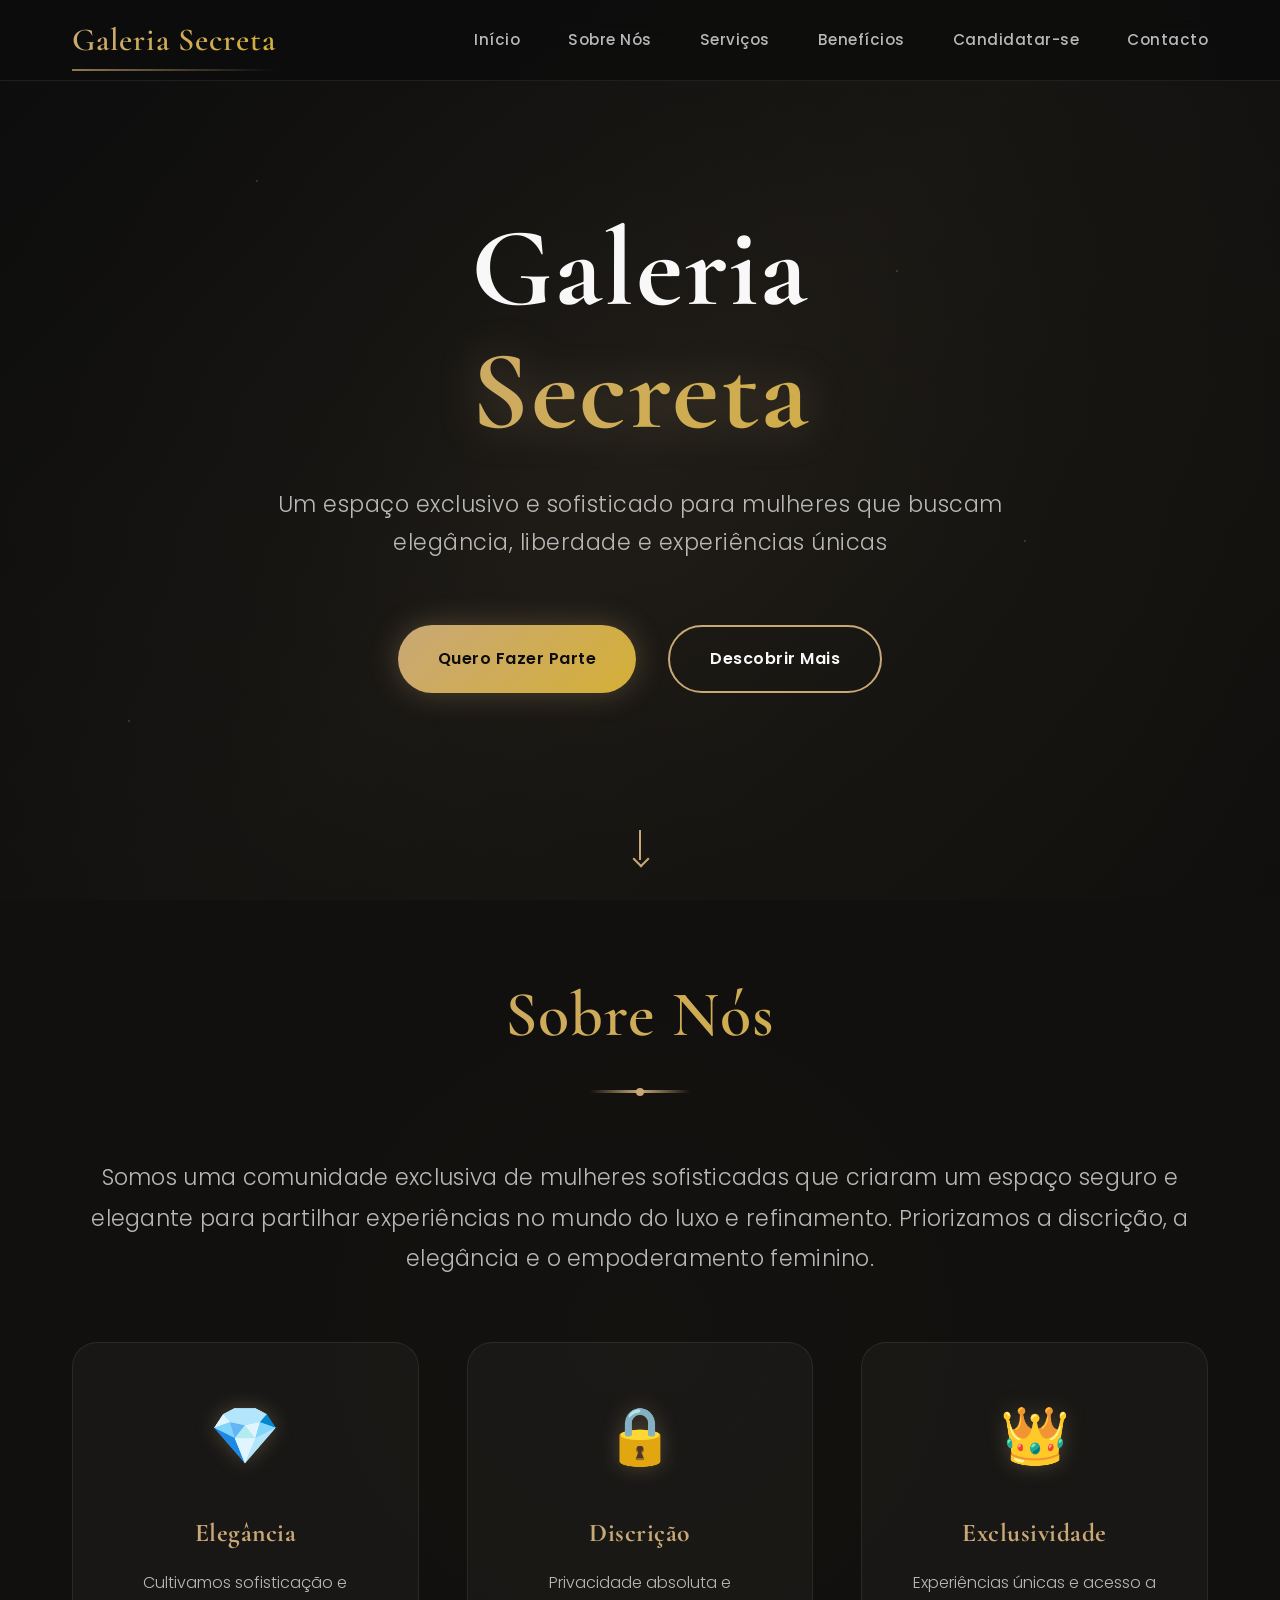
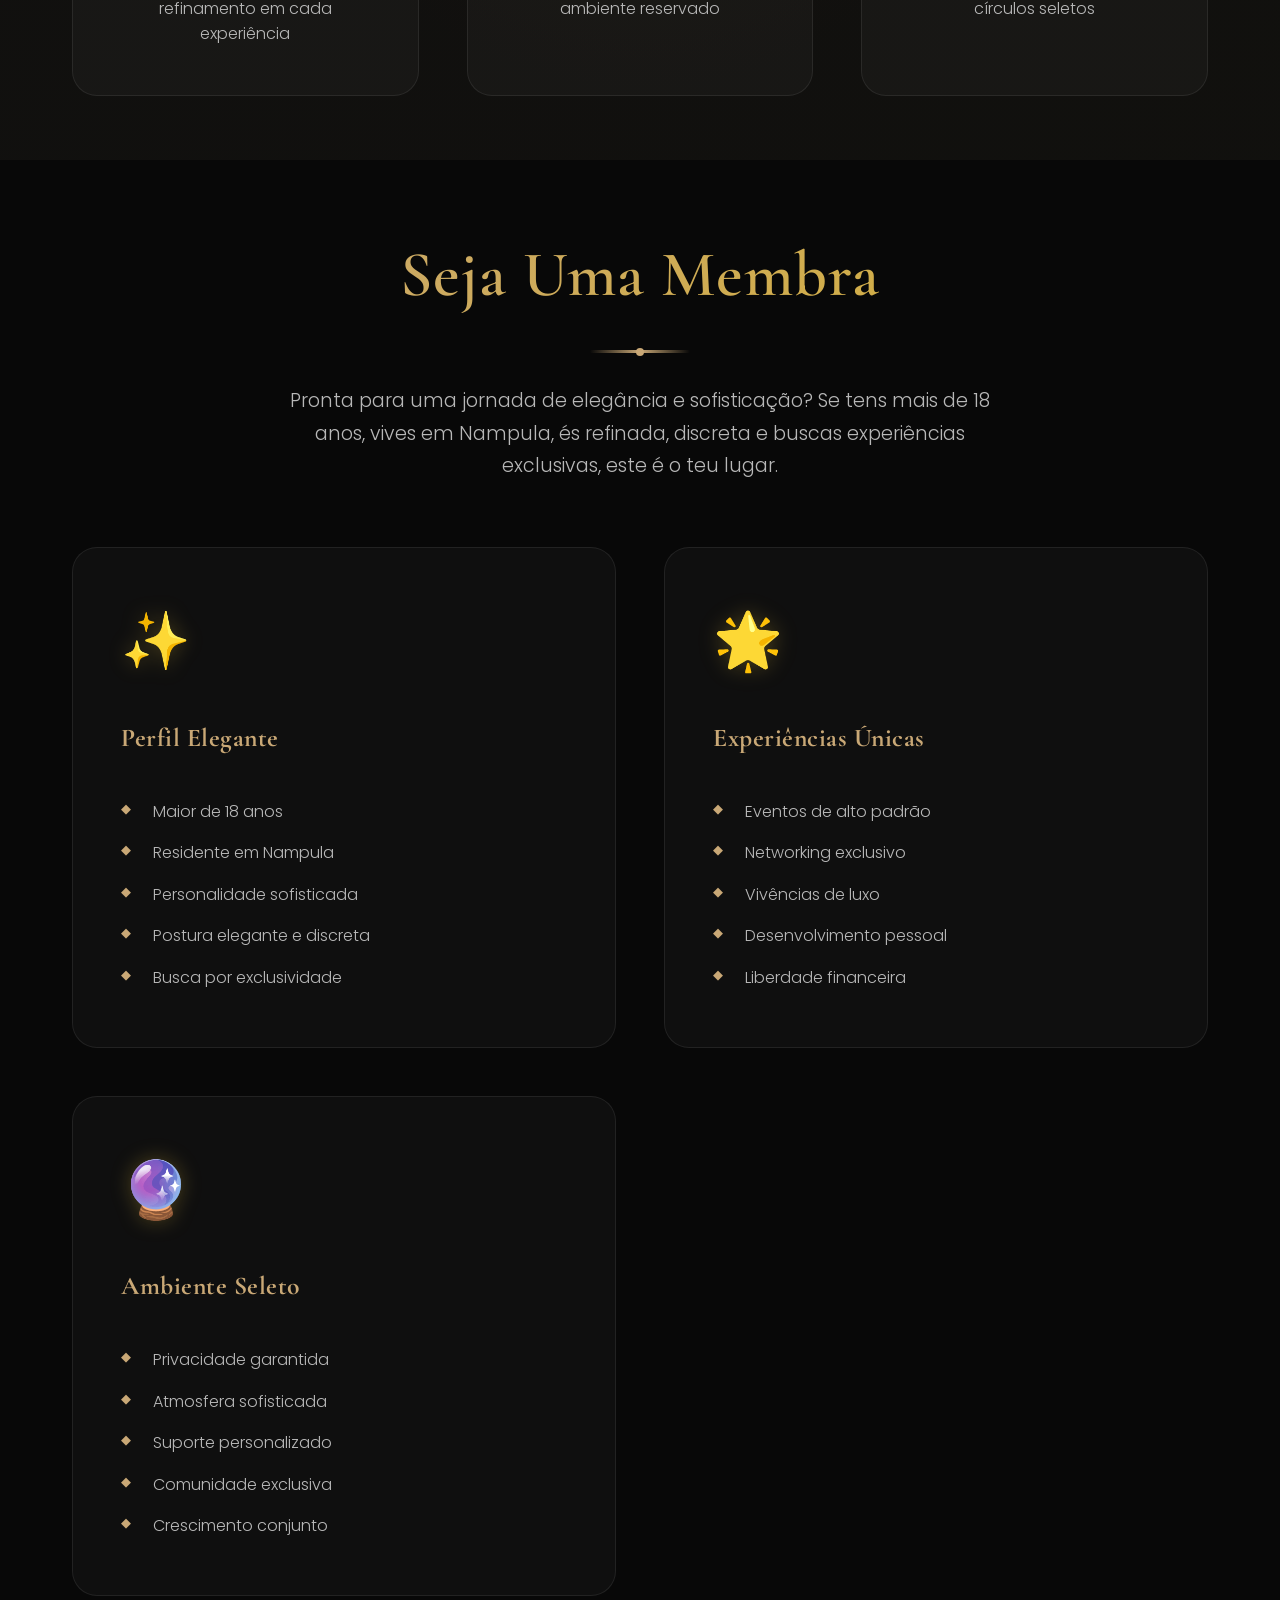
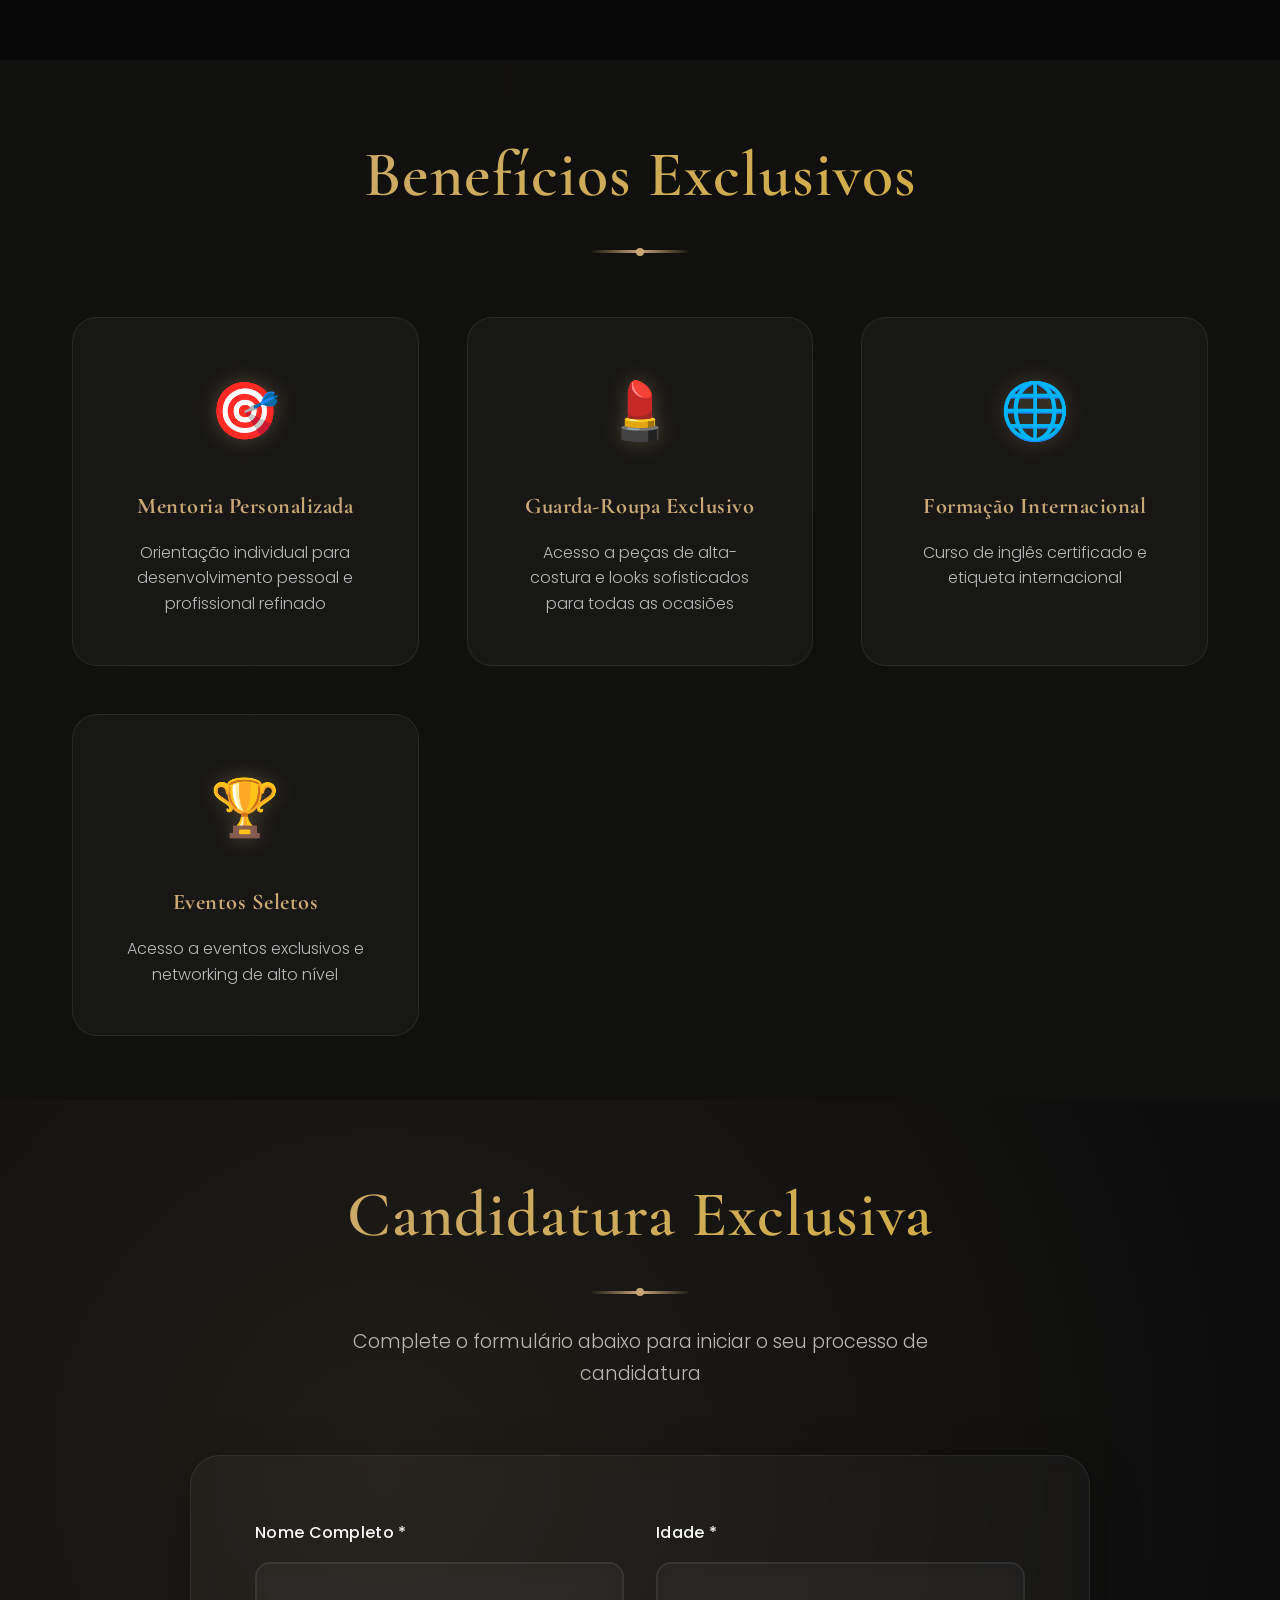
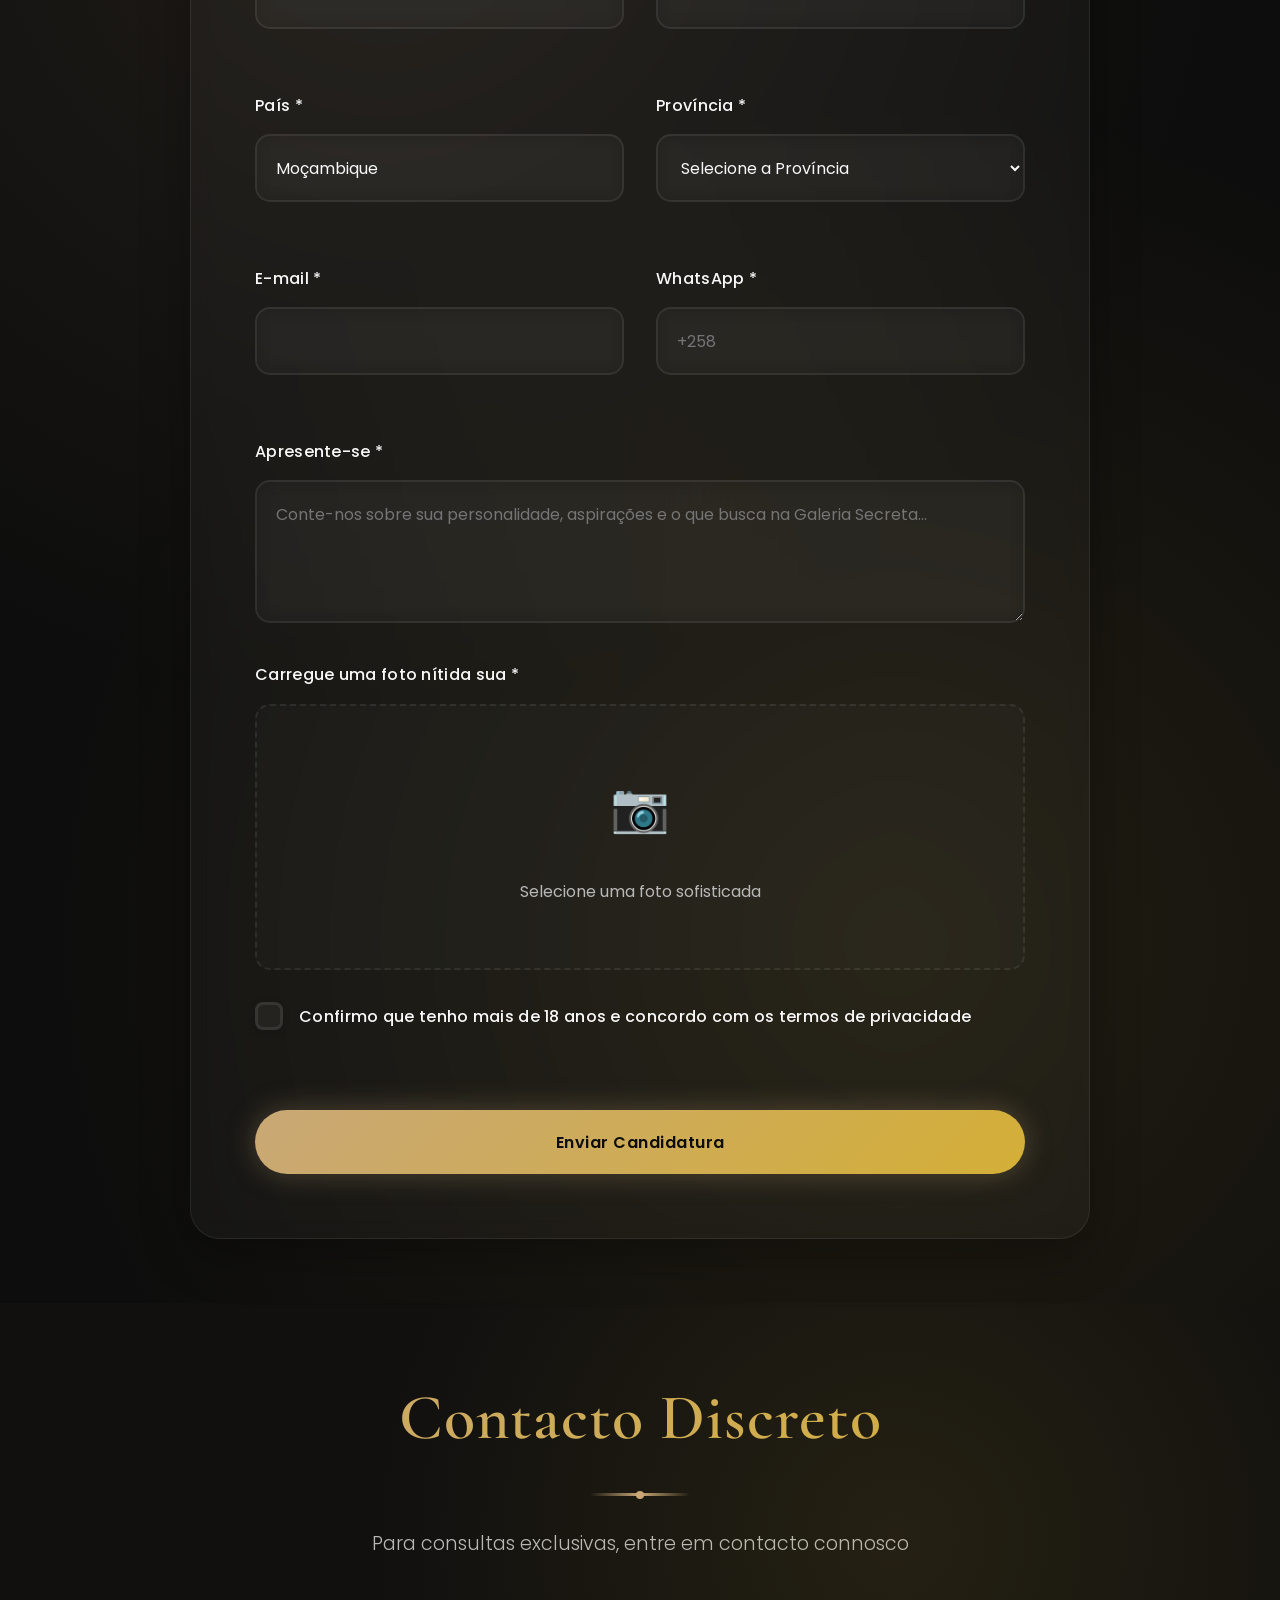
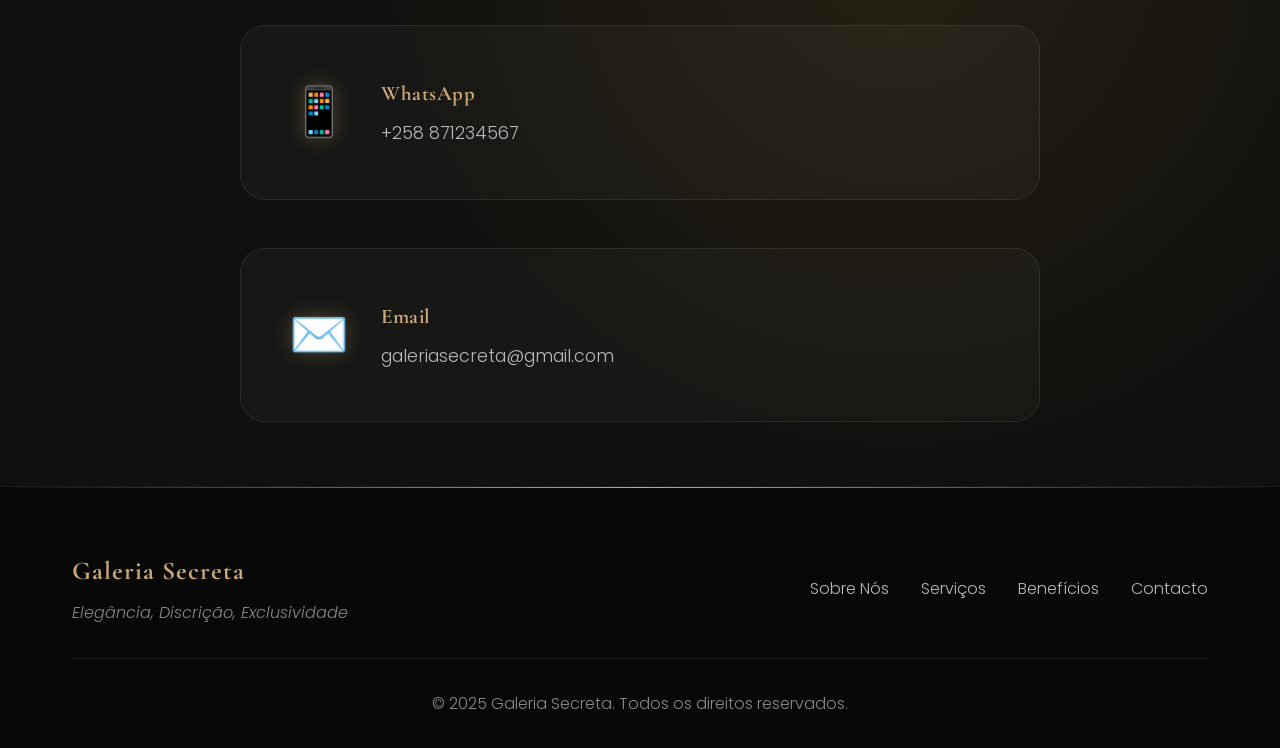
<file: index.html>
<!DOCTYPE html>
<html lang="pt">
<head>
    <meta charset="UTF-8">
    <meta name="viewport" content="width=device-width, initial-scale=1.0">
    <title>Galeria Secreta - Plataforma de Empoderamento</title>
    <link href="https://fonts.googleapis.com/css2?family=Poppins:wght@300;400;500;600;700&family=Cormorant+Garamond:wght@400;500;600;700&display=swap" rel="stylesheet">
    <link rel="stylesheet" href="styles.css">
</head>
<body>
    <!-- Navigation -->
    <nav class="navbar" id="navbar">
        <div class="nav-container">
            <div class="nav-logo">
                <h2>Galeria Secreta</h2>
                <div class="logo-accent"></div>
            </div>
            <div class="nav-menu" id="nav-menu">
                <a href="#home" class="nav-link">Início</a>
                <a href="#about" class="nav-link">Sobre Nós</a>
                <a href="#services" class="nav-link">Serviços</a>
                <a href="#benefits" class="nav-link">Benefícios</a>
                <a href="#application" class="nav-link">Candidatar-se</a>
                <a href="#contact" class="nav-link">Contacto</a>
            </div>
            <div class="nav-toggle" id="nav-toggle">
                <span class="bar"></span>
                <span class="bar"></span>
                <span class="bar"></span>
            </div>
        </div>
    </nav>

    <!-- Hero Section -->
    <section id="home" class="hero">
        <div class="hero-background">
            <div class="hero-overlay"></div>
            <div class="hero-particles">
                <div class="particle"></div>
                <div class="particle"></div>
                <div class="particle"></div>
                <div class="particle"></div>
                <div class="particle"></div>
            </div>
        </div>
        <div class="hero-content">
            <div class="hero-text">
                <h1 class="hero-title">
                    <span class="title-line">Galeria</span>
                    <span class="title-line accent">Secreta</span>
                </h1>
                <p class="hero-subtitle">
                    Um espaço exclusivo e sofisticado para mulheres que buscam elegância, liberdade e experiências únicas
                </p>
                <div class="hero-buttons">
                    <a href="#application" class="btn btn-primary">
                        <span>Quero Fazer Parte</span>
                        <div class="btn-shine"></div>
                    </a>
                    <a href="#about" class="btn btn-secondary">
                        <span>Descobrir Mais</span>
                    </a>
                </div>
            </div>
        </div>
        <div class="scroll-indicator">
            <div class="scroll-arrow"></div>
        </div>
    </section>

    <!-- About Section -->
    <section id="about" class="about">
        <div class="container">
            <div class="section-header">
                <h2 class="section-title">Sobre Nós</h2>
                <div class="section-divider"></div>
            </div>
            <div class="about-content">
                <div class="about-text">
                    <p class="about-description">
                        Somos uma comunidade exclusiva de mulheres sofisticadas que criaram um espaço seguro e elegante 
                        para partilhar experiências no mundo do luxo e refinamento. Priorizamos a discrição, 
                        a elegância e o empoderamento feminino.
                    </p>
                    <div class="about-values">
                        <div class="value-item">
                            <div class="value-icon">💎</div>
                            <h3>Elegância</h3>
                            <p>Cultivamos sofisticação e refinamento em cada experiência</p>
                        </div>
                        <div class="value-item">
                            <div class="value-icon">🔒</div>
                            <h3>Discrição</h3>
                            <p>Privacidade absoluta e ambiente reservado</p>
                        </div>
                        <div class="value-item">
                            <div class="value-icon">👑</div>
                            <h3>Exclusividade</h3>
                            <p>Experiências únicas e acesso a círculos seletos</p>
                        </div>
                    </div>
                </div>
            </div>
        </div>
    </section>

    <!-- Services Section -->
    <section id="services" class="services">
        <div class="container">
            <div class="section-header">
                <h2 class="section-title">Seja Uma Membra</h2>
                <div class="section-divider"></div>
                <p class="section-subtitle">
                    Pronta para uma jornada de elegância e sofisticação? Se tens mais de 18 anos, vives em Nampula, 
                    és refinada, discreta e buscas experiências exclusivas, este é o teu lugar.
                </p>
            </div>
            <div class="services-grid">
                <div class="service-card">
                    <div class="service-icon">✨</div>
                    <h3>Perfil Elegante</h3>
                    <ul>
                        <li>Maior de 18 anos</li>
                        <li>Residente em Nampula</li>
                        <li>Personalidade sofisticada</li>
                        <li>Postura elegante e discreta</li>
                        <li>Busca por exclusividade</li>
                    </ul>
                </div>
                <div class="service-card">
                    <div class="service-icon">🌟</div>
                    <h3>Experiências Únicas</h3>
                    <ul>
                        <li>Eventos de alto padrão</li>
                        <li>Networking exclusivo</li>
                        <li>Vivências de luxo</li>
                        <li>Desenvolvimento pessoal</li>
                        <li>Liberdade financeira</li>
                    </ul>
                </div>
                <div class="service-card">
                    <div class="service-icon">🔮</div>
                    <h3>Ambiente Seleto</h3>
                    <ul>
                        <li>Privacidade garantida</li>
                        <li>Atmosfera sofisticada</li>
                        <li>Suporte personalizado</li>
                        <li>Comunidade exclusiva</li>
                        <li>Crescimento conjunto</li>
                    </ul>
                </div>
            </div>
        </div>
    </section>

    <!-- Benefits Section -->
    <section id="benefits" class="benefits">
        <div class="container">
            <div class="section-header">
                <h2 class="section-title">Benefícios Exclusivos</h2>
                <div class="section-divider"></div>
            </div>
            <div class="benefits-grid">
                <div class="benefit-card">
                    <div class="benefit-icon">🎯</div>
                    <h3>Mentoria Personalizada</h3>
                    <p>Orientação individual para desenvolvimento pessoal e profissional refinado</p>
                </div>
                <div class="benefit-card">
                    <div class="benefit-icon">💄</div>
                    <h3>Guarda-Roupa Exclusivo</h3>
                    <p>Acesso a peças de alta-costura e looks sofisticados para todas as ocasiões</p>
                </div>
                <div class="benefit-card">
                    <div class="benefit-icon">🌐</div>
                    <h3>Formação Internacional</h3>
                    <p>Curso de inglês certificado e etiqueta internacional</p>
                </div>
                <div class="benefit-card">
                    <div class="benefit-icon">🏆</div>
                    <h3>Eventos Seletos</h3>
                    <p>Acesso a eventos exclusivos e networking de alto nível</p>
                </div>
            </div>
        </div>
    </section>

    <!-- Application Form Section -->
    <section id="application" class="application">
        <div class="container">
            <div class="section-header">
                <h2 class="section-title">Candidatura Exclusiva</h2>
                <div class="section-divider"></div>
                <p class="section-subtitle">
                    Complete o formulário abaixo para iniciar o seu processo de candidatura
                </p>
            </div>
            <div class="form-container">
                <form id="application-form" class="application-form" enctype="multipart/form-data">
                    <div class="form-row">
                        <div class="form-group">
                            <label for="nome">Nome Completo *</label>
                            <input type="text" id="nome" name="nome" required>
                        </div>
                        <div class="form-group">
                            <label for="idade">Idade *</label>
                            <input type="number" id="idade" name="idade" min="18" required>
                        </div>
                    </div>
                    
                    <div class="form-row">
                        <div class="form-group">
                            <label for="pais">País *</label>
                            <input type="text" id="pais" name="pais" value="Moçambique" required>
                        </div>
                        <div class="form-group">
                            <label for="provincia">Província *</label>
                            <select id="provincia" name="provincia" required>
                                <option value="">Selecione a Província</option>
                                <option value="Cabo Delgado">Cabo Delgado</option>
                                <option value="Gaza">Gaza</option>
                                <option value="Inhambane">Inhambane</option>
                                <option value="Manica">Manica</option>
                                <option value="Maputo">Maputo</option>
                                <option value="Maputo Cidade">Maputo Cidade</option>
                                <option value="Nampula">Nampula</option>
                                <option value="Niassa">Niassa</option>
                                <option value="Sofala">Sofala</option>
                                <option value="Tete">Tete</option>
                                <option value="Zambézia">Zambézia</option>
                            </select>
                        </div>
                    </div>
                    
                    <div class="form-row">
                        <div class="form-group">
                            <label for="email">E-mail *</label>
                            <input type="email" id="email" name="email" required>
                        </div>
                        <div class="form-group">
                            <label for="telefone">WhatsApp *</label>
                            <input type="tel" id="telefone" name="telefone" placeholder="+258" required>
                        </div>
                    </div>
                    
                    <div class="form-group">
                        <label for="sobre">Apresente-se *</label>
                        <textarea id="sobre" name="sobre" rows="4" placeholder="Conte-nos sobre sua personalidade, aspirações e o que busca na Galeria Secreta..." required></textarea>
                    </div>
                    
                    <div class="form-group">
                        <label for="foto">Carregue uma foto nítida sua *</label>
                        <div class="file-upload">
                            <input type="file" id="foto" name="foto" accept="image/*" required>
                            <div class="file-upload-text">
                                <div class="upload-icon">📷</div>
                                <span>Selecione uma foto sofisticada</span>
                            </div>
                            <img id="photo-preview" class="photo-preview-inline" style="display: none;" alt="Pré-visualização">
                        </div>
                    </div>
                    
                    <div class="form-group checkbox-group">
                        <div class="custom-checkbox">
                            <input type="checkbox" id="terms-checkbox" required>
                            <label for="terms-checkbox" class="checkbox-label">
                                <span class="checkmark"></span>
                            </label>
                        </div>
                        <label for="terms-checkbox" class="checkbox-text">
                            Confirmo que tenho mais de 18 anos e concordo com os termos de privacidade
                        </label>
                    </div>
                    
                    <button type="submit" class="btn btn-primary btn-submit">
                        <span class="btn-text">Enviar Candidatura</span>
                        <div class="btn-loader" style="display: none;"></div>
                        <div class="btn-shine"></div>
                    </button>
                </form>
            </div>
        </div>
    </section>

    <!-- Contact Section -->
    <section id="contact" class="contact">
        <div class="container">
            <div class="section-header">
                <h2 class="section-title">Contacto Discreto</h2>
                <div class="section-divider"></div>
                <p class="section-subtitle">
                    Para consultas exclusivas, entre em contacto connosco
                </p>
            </div>
            <div class="contact-content">
                <div class="contact-info">
                    <div class="contact-item">
                        <div class="contact-icon">📱</div>
                        <div class="contact-details">
                            <h3>WhatsApp</h3>
                            <a href="https://wa.me/258871234567">+258 871234567</a>
                        </div>
                    </div>
                    <div class="contact-item">
                        <div class="contact-icon">✉️</div>
                        <div class="contact-details">
                            <h3>Email</h3>
                            <a href="mailto:galeriasecreta@gmail.com">galeriasecreta@gmail.com</a>
                        </div>
                    </div>
                </div>
            </div>
        </div>
    </section>

    <!-- Footer -->
    <footer class="footer">
        <div class="container">
            <div class="footer-content">
                <div class="footer-logo">
                    <h3>Galeria Secreta</h3>
                    <p>Elegância, Discrição, Exclusividade</p>
                </div>
                <div class="footer-links">
                    <a href="#about">Sobre Nós</a>
                    <a href="#services">Serviços</a>
                    <a href="#benefits">Benefícios</a>
                    <a href="#contact">Contacto</a>
                </div>
            </div>
            <div class="footer-bottom">
                <p>&copy; 2025 Galeria Secreta. Todos os direitos reservados.</p>
            </div>
        </div>
    </footer>

    <script src="script.js"></script>
</body>
</html>
</file>
<file: styles.css>
/* Reset and Base Styles */
* {
    margin: 0;
    padding: 0;
    box-sizing: border-box;
}

:root {
    /* Colors - Sophisticated Dark Theme */
    --primary-color: #c9a876;
    --primary-dark: #a68b5b;
    --secondary-color: #1a1a1a;
    --accent-color: #d4af37;
    --accent-secondary: #8b7355;
    --text-primary: #f8f8f8;
    --text-secondary: #b8b8b8;
    --text-muted: #888888;
    --text-dark: #2c2c2c;
    --background-dark: #0d0d0d;
    --background-darker: #080808;
    --background-card: rgba(255, 255, 255, 0.03);
    --background-card-hover: rgba(255, 255, 255, 0.08);
    --border-color: rgba(255, 255, 255, 0.08);
    --border-accent: rgba(201, 168, 118, 0.3);
    
    /* Typography */
    --font-primary: 'Cormorant Garamond', serif;
    --font-secondary: 'Poppins', sans-serif;
    
    /* Spacing */
    --spacing-xs: 0.5rem;
    --spacing-sm: 1rem;
    --spacing-md: 1.5rem;
    --spacing-lg: 2rem;
    --spacing-xl: 3rem;
    --spacing-xxl: 4rem;
    
    /* Transitions */
    --transition-fast: 0.2s cubic-bezier(0.4, 0, 0.2, 1);
    --transition-normal: 0.3s cubic-bezier(0.4, 0, 0.2, 1);
    --transition-slow: 0.5s cubic-bezier(0.4, 0, 0.2, 1);
    
    /* Shadows */
    --shadow-light: 0 2px 20px rgba(0, 0, 0, 0.1);
    --shadow-medium: 0 8px 30px rgba(0, 0, 0, 0.15);
    --shadow-heavy: 0 15px 50px rgba(0, 0, 0, 0.3);
    --shadow-glow: 0 0 30px rgba(201, 168, 118, 0.3);
}

html {
    scroll-behavior: smooth;
}

body {
    font-family: var(--font-secondary);
    line-height: 1.6;
    color: var(--text-primary);
    background: var(--background-dark);
    overflow-x: hidden;
}

/* Container */
.container {
    max-width: 1200px;
    margin: 0 auto;
    padding: 0 var(--spacing-lg);
}

/* Navigation */
.navbar {
    position: fixed;
    top: 0;
    width: 100%;
    background: rgba(13, 13, 13, 0.95);
    backdrop-filter: blur(20px);
    z-index: 1000;
    transition: var(--transition-normal);
    border-bottom: 1px solid var(--border-color);
}

.navbar.scrolled {
    background: rgba(13, 13, 13, 0.98);
    box-shadow: var(--shadow-medium);
    border-bottom-color: var(--border-accent);
}

.nav-container {
    max-width: 1200px;
    margin: 0 auto;
    padding: 0 var(--spacing-lg);
    display: flex;
    justify-content: space-between;
    align-items: center;
    height: 80px;
}

.nav-logo {
    position: relative;
}

.nav-logo h2 {
    font-family: var(--font-primary);
    font-size: 2rem;
    font-weight: 600;
    background: linear-gradient(135deg, var(--primary-color), var(--accent-color));
    -webkit-background-clip: text;
    -webkit-text-fill-color: transparent;
    background-clip: text;
    letter-spacing: 1px;
}

.logo-accent {
    position: absolute;
    bottom: -5px;
    left: 0;
    width: 100%;
    height: 2px;
    background: linear-gradient(90deg, var(--primary-color), transparent);
    opacity: 0.7;
}

.nav-menu {
    display: flex;
    gap: var(--spacing-xl);
}

.nav-link {
    color: var(--text-secondary);
    text-decoration: none;
    font-weight: 500;
    font-size: 0.95rem;
    position: relative;
    transition: var(--transition-normal);
    letter-spacing: 0.5px;
}

.nav-link:hover {
    color: var(--primary-color);
}

.nav-link::after {
    content: '';
    position: absolute;
    bottom: -8px;
    left: 50%;
    transform: translateX(-50%);
    width: 0;
    height: 2px;
    background: linear-gradient(90deg, transparent, var(--primary-color), transparent);
    transition: var(--transition-normal);
}

.nav-link:hover::after {
    width: 100%;
}

.nav-toggle {
    display: none;
    flex-direction: column;
    cursor: pointer;
}

.bar {
    width: 25px;
    height: 3px;
    background: var(--text-primary);
    margin: 3px 0;
    transition: var(--transition-normal);
    border-radius: 2px;
}

/* Hero Section */
.hero {
    height: 100vh;
    position: relative;
    display: flex;
    align-items: center;
    justify-content: center;
    overflow: hidden;
}

.hero-background {
    position: absolute;
    top: 0;
    left: 0;
    width: 100%;
    height: 100%;
    background: linear-gradient(135deg, 
        rgba(13, 13, 13, 0.9), 
        rgba(201, 168, 118, 0.1), 
        rgba(212, 175, 55, 0.05)
    );
    z-index: 1;
}

.hero-background::before {
    content: '';
    position: absolute;
    top: 0;
    left: 0;
    width: 100%;
    height: 100%;
    background: url('https://cagymrwwvsvhayybqqih.supabase.co/storage/v1/object/public/fotos/76bc8bbf-0e06-46fe-a3d6-39b4c85c83ee.jpg') center/cover;
    opacity: 0.60;
    z-index: -1;
}

.hero-overlay {
    position: absolute;
    top: 0;
    left: 0;
    width: 100%;
    height: 100%;
    background: radial-gradient(circle at center, transparent 0%, rgba(13, 13, 13, 0.7) 100%);
}

.hero-particles {
    position: absolute;
    top: 0;
    left: 0;
    width: 100%;
    height: 100%;
    pointer-events: none;
}

.particle {
    position: absolute;
    width: 2px;
    height: 2px;
    background: var(--primary-color);
    border-radius: 50%;
    opacity: 0.3;
    animation: float 6s ease-in-out infinite;
}

.particle:nth-child(1) {
    top: 20%;
    left: 20%;
    animation-delay: 0s;
}

.particle:nth-child(2) {
    top: 60%;
    left: 80%;
    animation-delay: 2s;
}

.particle:nth-child(3) {
    top: 80%;
    left: 10%;
    animation-delay: 4s;
}

.particle:nth-child(4) {
    top: 30%;
    left: 70%;
    animation-delay: 1s;
}

.particle:nth-child(5) {
    top: 70%;
    left: 40%;
    animation-delay: 3s;
}

.hero-content {
    position: relative;
    z-index: 2;
    text-align: center;
    max-width: 900px;
    padding: 0 var(--spacing-lg);
}

.hero-title {
    font-family: var(--font-primary);
    font-size: clamp(3.5rem, 10vw, 7rem);
    font-weight: 700;
    line-height: 1.1;
    margin-bottom: var(--spacing-lg);
    letter-spacing: 2px;
}

.title-line {
    display: block;
    opacity: 0;
    transform: translateY(60px);
    animation: fadeInUp 1.2s ease forwards;
}

.title-line:nth-child(2) {
    animation-delay: 0.4s;
}

.title-line.accent {
    background: linear-gradient(135deg, var(--primary-color), var(--accent-color));
    -webkit-background-clip: text;
    -webkit-text-fill-color: transparent;
    background-clip: text;
    filter: drop-shadow(0 0 20px rgba(201, 168, 118, 0.3));
}

.hero-subtitle {
    font-size: 1.4rem;
    color: var(--text-secondary);
    margin-bottom: var(--spacing-xxl);
    opacity: 0;
    transform: translateY(40px);
    animation: fadeInUp 1.2s ease 0.8s forwards;
    font-weight: 300;
    letter-spacing: 0.5px;
    line-height: 1.7;
}

.hero-buttons {
    display: flex;
    gap: var(--spacing-lg);
    justify-content: center;
    flex-wrap: wrap;
    opacity: 0;
    transform: translateY(40px);
    animation: fadeInUp 1.2s ease 1.2s forwards;
}

.scroll-indicator {
    position: absolute;
    bottom: 40px;
    left: 50%;
    transform: translateX(-50%);
    z-index: 2;
    display: flex;
    flex-direction: column;
    align-items: center;
    gap: var(--spacing-sm);
}

.scroll-text {
    font-size: 0.9rem;
    color: var(--text-muted);
    letter-spacing: 1px;
    text-transform: uppercase;
}

.scroll-arrow {
    width: 2px;
    height: 30px;
    background: var(--primary-color);
    position: relative;
    animation: scrollBounce 2s infinite;
}

.scroll-arrow::after {
    content: '';
    position: absolute;
    bottom: -5px;
    left: -4px;
    width: 10px;
    height: 10px;
    border-right: 2px solid var(--primary-color);
    border-bottom: 2px solid var(--primary-color);
    transform: rotate(45deg);
}

/* Buttons */
.btn {
    display: inline-flex;
    align-items: center;
    justify-content: center;
    padding: 1.2rem 2.5rem;
    border: none;
    border-radius: 50px;
    font-family: var(--font-secondary);
    font-size: 1rem;
    font-weight: 600;
    text-decoration: none;
    cursor: pointer;
    transition: var(--transition-normal);
    position: relative;
    overflow: hidden;
    min-width: 200px;
    letter-spacing: 0.5px;
}

.btn-primary {
    background: linear-gradient(135deg, var(--primary-color), var(--accent-color));
    color: var(--background-dark);
    box-shadow: var(--shadow-glow);
}

.btn-primary:hover {
    transform: translateY(-3px);
    box-shadow: var(--shadow-heavy), var(--shadow-glow);
}

.btn-secondary {
    background: transparent;
    color: var(--text-primary);
    border: 2px solid var(--primary-color);
    box-shadow: inset 0 0 0 0 var(--primary-color);
    transition: all 0.3s ease;
}

.btn-secondary:hover {
    box-shadow: inset 0 0 0 100px var(--primary-color);
    color: var(--background-dark);
}

.btn-shine {
    position: absolute;
    top: 0;
    left: -100%;
    width: 100%;
    height: 100%;
    background: linear-gradient(90deg, transparent, rgba(255, 255, 255, 0.4), transparent);
    transition: left 0.5s ease;
}

.btn-primary:hover .btn-shine {
    left: 100%;
}

.btn-submit {
    width: 100%;
    margin-top: var(--spacing-lg);
}

.btn-loader {
    width: 20px;
    height: 20px;
    border: 2px solid transparent;
    border-top: 2px solid currentColor;
    border-radius: 50%;
    animation: spin 1s linear infinite;
    margin-left: var(--spacing-xs);
}

/* Section Styles */
section {
    padding: var(--spacing-xxl) 0;
}

.section-header {
    text-align: center;
    margin-bottom: var(--spacing-xxl);
}

.section-title {
    font-family: var(--font-primary);
    font-size: clamp(2.5rem, 5vw, 4rem);
    font-weight: 600;
    margin-bottom: var(--spacing-md);
    background: linear-gradient(135deg, var(--primary-color), var(--accent-color));
    -webkit-background-clip: text;
    -webkit-text-fill-color: transparent;
    background-clip: text;
    letter-spacing: 1px;
}

.section-divider {
    width: 100px;
    height: 3px;
    background: linear-gradient(90deg, transparent, var(--primary-color), transparent);
    margin: 0 auto var(--spacing-lg);
    border-radius: 2px;
    position: relative;
}

.section-divider::before {
    content: '';
    position: absolute;
    top: 50%;
    left: 50%;
    transform: translate(-50%, -50%);
    width: 8px;
    height: 8px;
    background: var(--primary-color);
    border-radius: 50%;
}

.section-subtitle {
    font-size: 1.2rem;
    color: var(--text-secondary);
    max-width: 700px;
    margin: 0 auto;
    font-weight: 300;
    line-height: 1.7;
}

/* About Section */
.about {
    background: linear-gradient(135deg, 
        rgba(201, 168, 118, 0.02), 
        rgba(212, 175, 55, 0.02)
    );
    position: relative;
}

.about::before {
    content: '';
    position: absolute;
    top: 0;
    left: 0;
    width: 100%;
    height: 100%;
    background: url('data:image/svg+xml,<svg xmlns="http://www.w3.org/2000/svg" viewBox="0 0 1000 1000"><defs><radialGradient id="a"><stop offset="0" stop-color="%23c9a876" stop-opacity="0.05"/><stop offset="1" stop-color="%23c9a876" stop-opacity="0"/></radialGradient></defs><circle cx="500" cy="500" r="400" fill="url(%23a)"/></svg>') center/cover;
    opacity: 0.3;
    pointer-events: none;
}

.about-description {
    font-size: 1.4rem;
    line-height: 1.8;
    text-align: center;
    margin-bottom: var(--spacing-xxl);
    color: var(--text-secondary);
    font-weight: 300;
    letter-spacing: 0.3px;
}

.about-values {
    display: grid;
    grid-template-columns: repeat(auto-fit, minmax(320px, 1fr));
    gap: var(--spacing-xl);
}

.value-item {
    text-align: center;
    padding: var(--spacing-xl);
    background: var(--background-card);
    border-radius: 25px;
    border: 1px solid var(--border-color);
    transition: var(--transition-normal);
    position: relative;
    overflow: hidden;
}

.value-item::before {
    content: '';
    position: absolute;
    top: 0;
    left: 0;
    width: 100%;
    height: 100%;
    background: linear-gradient(135deg, transparent, rgba(201, 168, 118, 0.05), transparent);
    opacity: 0;
    transition: var(--transition-normal);
}

.value-item:hover::before {
    opacity: 1;
}

.value-item:hover {
    transform: translateY(-15px);
    border-color: var(--border-accent);
    box-shadow: var(--shadow-glow);
}

.value-icon {
    font-size: 3.5rem;
    margin-bottom: var(--spacing-lg);
    filter: drop-shadow(0 0 10px rgba(201, 168, 118, 0.3));
}

.value-item h3 {
    font-family: var(--font-primary);
    font-size: 1.6rem;
    margin-bottom: var(--spacing-sm);
    color: var(--primary-color);
    letter-spacing: 0.5px;
}

.value-item p {
    color: var(--text-secondary);
    font-weight: 300;
    line-height: 1.6;
}

/* Services Section */
.services {
    background: var(--background-darker);
}

.services-grid {
    display: grid;
    grid-template-columns: repeat(auto-fit, minmax(380px, 1fr));
    gap: var(--spacing-xl);
}

.service-card {
    background: var(--background-card);
    padding: var(--spacing-xl);
    border-radius: 25px;
    border: 1px solid var(--border-color);
    transition: var(--transition-normal);
    position: relative;
}

.service-card::before {
    content: '';
    position: absolute;
    top: 0;
    left: 0;
    width: 100%;
    height: 100%;
    background: linear-gradient(135deg, transparent, rgba(212, 175, 55, 0.05), transparent);
    opacity: 0;
    transition: var(--transition-normal);
    border-radius: 25px;
}

.service-card:hover::before {
    opacity: 1;
}

.service-card:hover {
    transform: translateY(-15px);
    background: var(--background-card-hover);
    border-color: var(--border-accent);
    box-shadow: var(--shadow-glow);
}

.service-icon {
    font-size: 3.5rem;
    margin-bottom: var(--spacing-lg);
    filter: drop-shadow(0 0 10px rgba(212, 175, 55, 0.3));
}

.service-card h3 {
    font-family: var(--font-primary);
    font-size: 1.6rem;
    margin-bottom: var(--spacing-lg);
    color: var(--primary-color);
    letter-spacing: 0.5px;
}

.service-card ul {
    list-style: none;
}

.service-card li {
    padding: var(--spacing-xs) 0;
    color: var(--text-secondary);
    position: relative;
    padding-left: var(--spacing-lg);
    font-weight: 300;
    line-height: 1.6;
}

.service-card li::before {
    content: '◆';
    position: absolute;
    left: 0;
    color: var(--primary-color);
    font-size: 0.8rem;
}

/* Benefits Section */
.benefits {
    background: linear-gradient(135deg, 
        rgba(212, 175, 55, 0.02), 
        rgba(201, 168, 118, 0.02)
    );
}

.benefits-grid {
    display: grid;
    grid-template-columns: repeat(auto-fit, minmax(300px, 1fr));
    gap: var(--spacing-xl);
}

.benefit-card {
    background: var(--background-card);
    padding: var(--spacing-xl);
    border-radius: 25px;
    border: 1px solid var(--border-color);
    text-align: center;
    transition: var(--transition-normal);
    position: relative;
}

.benefit-card::before {
    content: '';
    position: absolute;
    top: 0;
    left: 0;
    width: 100%;
    height: 100%;
    background: linear-gradient(135deg, transparent, rgba(201, 168, 118, 0.05), transparent);
    opacity: 0;
    transition: var(--transition-normal);
    border-radius: 25px;
}

.benefit-card:hover::before {
    opacity: 1;
}

.benefit-card:hover {
    transform: translateY(-15px);
    background: var(--background-card-hover);
    border-color: var(--border-accent);
    box-shadow: var(--shadow-glow);
}

.benefit-icon {
    font-size: 3.5rem;
    margin-bottom: var(--spacing-lg);
    filter: drop-shadow(0 0 10px rgba(201, 168, 118, 0.3));
}

.benefit-card h3 {
    font-family: var(--font-primary);
    font-size: 1.4rem;
    margin-bottom: var(--spacing-sm);
    color: var(--primary-color);
    letter-spacing: 0.5px;
}

.benefit-card p {
    color: var(--text-secondary);
    font-weight: 300;
    line-height: 1.6;
}

/* Application Form */
.application {
    background: var(--background-dark);
    position: relative;
}

.application::before {
    content: '';
    position: absolute;
    top: 0;
    left: 0;
    width: 100%;
    height: 100%;
    background: radial-gradient(circle at 30% 20%, rgba(201, 168, 118, 0.1) 0%, transparent 50%),
                radial-gradient(circle at 70% 80%, rgba(212, 175, 55, 0.1) 0%, transparent 50%);
    pointer-events: none;
}

.form-container {
    max-width: 900px;
    margin: 0 auto;
    position: relative;
    z-index: 1;
}

.application-form {
    background: var(--background-card);
    padding: var(--spacing-xxl);
    border-radius: 30px;
    border: 1px solid var(--border-color);
    backdrop-filter: blur(10px);
    box-shadow: var(--shadow-heavy);
}

.form-row {
    display: grid;
    grid-template-columns: 1fr 1fr;
    gap: var(--spacing-lg);
    margin-bottom: var(--spacing-lg);
}

.form-group {
    margin-bottom: var(--spacing-lg);
}

.form-group label {
    display: block;
    margin-bottom: var(--spacing-sm);
    color: var(--text-primary);
    font-weight: 500;
    font-size: 1rem;
    letter-spacing: 0.3px;
}

.form-group input,
.form-group select,
.form-group textarea {
    width: 100%;
    padding: 1.2rem;
    border: 2px solid var(--border-color);
    border-radius: 15px;
    background: rgba(255, 255, 255, 0.02);
    color: var(--text-primary);
    font-family: var(--font-secondary);
    font-size: 1rem;
    transition: var(--transition-normal);
    backdrop-filter: blur(10px);
}

.form-group input:focus,
.form-group select:focus,
.form-group textarea:focus {
    outline: none;
    border-color: var(--primary-color);
    background: rgba(255, 255, 255, 0.08);
    box-shadow: 0 0 0 3px rgba(201, 168, 118, 0.1);
}

.form-group select {
    color: var(--text-primary);
    background: rgba(255, 255, 255, 0.02);
}

.form-group select option {
    background: var(--background-dark);
    color: var(--text-primary);
    padding: 0.5rem;
}

.form-group select:focus {
    color: var(--text-primary);
}

.form-group textarea {
    resize: vertical;
    min-height: 120px;
}

.file-upload {
    position: relative;
    border: 2px dashed var(--border-color);
    border-radius: 15px;
    padding: var(--spacing-xxl);
    text-align: center;
    transition: var(--transition-normal);
    cursor: pointer;
    background: rgba(255, 255, 255, 0.02);
}

.file-upload:hover {
    border-color: var(--primary-color);
    background: rgba(201, 168, 118, 0.05);
}

.file-upload input[type="file"] {
    position: absolute;
    opacity: 0;
    width: 100%;
    height: 100%;
    cursor: pointer;
    top: 0;
    left: 0;
}

.file-upload-text {
    display: flex;
    flex-direction: column;
    align-items: center;
    gap: var(--spacing-sm);
    color: var(--text-secondary);
}

.upload-icon {
    font-size: 3rem;
    margin-bottom: var(--spacing-sm);
}

.photo-preview {
    max-width: 250px;
    max-height: 250px;
    border-radius: 15px;
    margin-top: var(--spacing-lg);
    border: 3px solid var(--primary-color);
    box-shadow: var(--shadow-glow);
}

.photo-preview-inline {
    max-width: 100%;
    max-height: 200px;
    border-radius: 15px;
    object-fit: cover;
    border: 2px solid var(--primary-color);
    box-shadow: var(--shadow-glow);
    transition: all 0.3s ease;
}

.photo-preview-inline:hover {
    transform: scale(1.02);
    box-shadow: 0 0 40px rgba(201, 168, 118, 0.4);
}

.checkbox-group {
    display: flex;
    align-items: center;
    gap: var(--spacing-sm);
    margin-bottom: var(--spacing-lg);
}

.custom-checkbox {
    position: relative;
    flex-shrink: 0;
}

.custom-checkbox input[type="checkbox"] {
    opacity: 0;
    position: absolute;
    width: 0;
    height: 0;
}

.custom-checkbox .checkbox-label {
    display: flex;
    align-items: center;
    justify-content: center;
    cursor: pointer;
    width: 28px;
    height: 28px;
    border-radius: 8px;
    transition: var(--transition-normal);
}

.checkbox-text {
    color: var(--text-secondary);
    line-height: 1.6;
    font-weight: 300;
    cursor: pointer;
    flex: 1;
}

.checkmark {
    width: 28px;
    height: 28px;
    border: 3px solid var(--border-color);
    border-radius: 8px;
    position: relative;
    transition: var(--transition-normal);
    background: rgba(255, 255, 255, 0.05);
    display: flex;
    align-items: center;
    justify-content: center;
    cursor: pointer;
    box-shadow: 0 2px 8px rgba(0, 0, 0, 0.1);
}

.checkmark:hover {
    border-color: var(--primary-color);
    background: rgba(201, 168, 118, 0.1);
    transform: scale(1.05);
    box-shadow: 0 4px 15px rgba(201, 168, 118, 0.2);
}

.custom-checkbox input[type="checkbox"]:checked + .checkbox-label .checkmark {
    background: linear-gradient(135deg, var(--primary-color), var(--accent-color));
    border-color: var(--primary-color);
    box-shadow: 0 0 20px rgba(201, 168, 118, 0.4);
    transform: scale(1.1);
}

.custom-checkbox input[type="checkbox"]:checked + .checkbox-label .checkmark::after {
    content: '✓';
    color: var(--background-dark);
    font-weight: 900;
    font-size: 16px;
    text-shadow: 0 1px 2px rgba(0, 0, 0, 0.3);
}

.custom-checkbox input[type="checkbox"]:focus + .checkbox-label .checkmark {
    outline: 3px solid rgba(201, 168, 118, 0.3);
    outline-offset: 2px;
}

/* Contact Section */
.contact {
    background: linear-gradient(135deg, 
        rgba(201, 168, 118, 0.02), 
        rgba(212, 175, 55, 0.02)
    );
    position: relative;
}

.contact::before {
    content: '';
    position: absolute;
    top: 0;
    left: 0;
    width: 100%;
    height: 100%;
    background: radial-gradient(circle at 70% 30%, rgba(212, 175, 55, 0.1) 0%, transparent 50%);
    pointer-events: none;
}

.contact-info {
    display: grid;
    grid-template-columns: repeat(auto-fit, minmax(450px, 1fr));
    gap: var(--spacing-xl);
    max-width: 800px;
    margin: 0 auto;
}

.contact-item {
    display: flex;
    align-items: center;
    gap: var(--spacing-lg);
    background: var(--background-card);
    padding: var(--spacing-xl);
    border-radius: 25px;
    border: 1px solid var(--border-color);
    transition: var(--transition-normal);
    position: relative;
}

.contact-item::before {
    content: '';
    position: absolute;
    top: 0;
    left: 0;
    width: 100%;
    height: 100%;
    background: linear-gradient(135deg, transparent, rgba(201, 168, 118, 0.05), transparent);
    opacity: 0;
    transition: var(--transition-normal);
    border-radius: 25px;
}

.contact-item:hover::before {
    opacity: 1;
}

.contact-item:hover {
    transform: translateY(-10px);
    background: var(--background-card-hover);
    border-color: var(--border-accent);
    box-shadow: var(--shadow-glow);
}

.contact-icon {
    font-size: 3rem;
    filter: drop-shadow(0 0 10px rgba(201, 168, 118, 0.3));
}

.contact-details h3 {
    font-family: var(--font-primary);
    color: var(--primary-color);
    margin-bottom: var(--spacing-xs);
    font-size: 1.3rem;
    letter-spacing: 0.5px;
}

.contact-details a {
    color: var(--text-secondary);
    text-decoration: none;
    font-size: 1.1rem;
    transition: var(--transition-normal);
    font-weight: 300;
    word-break: break-all;
    overflow-wrap: break-word;
    max-width: 100%;
    display: inline-block;
}

.contact-details a:hover {
    color: var(--primary-color);
}

/* Footer */
.footer {
    background: var(--background-darker);
    padding: var(--spacing-xxl) 0 var(--spacing-lg);
    border-top: 1px solid var(--border-color);
    position: relative;
}

.footer::before {
    content: '';
    position: absolute;
    top: 0;
    left: 0;
    width: 100%;
    height: 1px;
    background: linear-gradient(90deg, transparent, var(--primary-color), transparent);
}

.footer-content {
    display: flex;
    justify-content: space-between;
    align-items: center;
    margin-bottom: var(--spacing-lg);
}

.footer-logo h3 {
    font-family: var(--font-primary);
    font-size: 1.6rem;
    color: var(--primary-color);
    margin-bottom: var(--spacing-xs);
    letter-spacing: 1px;
}

.footer-logo p {
    color: var(--text-muted);
    font-style: italic;
    font-weight: 300;
}

.footer-links {
    display: flex;
    gap: var(--spacing-lg);
}

.footer-links a {
    color: var(--text-secondary);
    text-decoration: none;
    transition: var(--transition-normal);
    font-weight: 300;
    position: relative;
}

.footer-links a::after {
    content: '';
    position: absolute;
    bottom: -3px;
    left: 0;
    width: 0;
    height: 1px;
    background: var(--primary-color);
    transition: var(--transition-normal);
}

.footer-links a:hover {
    color: var(--primary-color);
}

.footer-links a:hover::after {
    width: 100%;
}

.footer-bottom {
    text-align: center;
    padding-top: var(--spacing-lg);
    border-top: 1px solid var(--border-color);
    color: var(--text-muted);
    font-weight: 300;
}

/* Animations */
@keyframes fadeInUp {
    to {
        opacity: 1;
        transform: translateY(0);
    }
}

@keyframes scrollBounce {
    0%, 20%, 50%, 80%, 100% {
        transform: translateY(0);
    }
    40% {
        transform: translateY(-15px);
    }
    60% {
        transform: translateY(-8px);
    }
}

@keyframes float {
    0%, 100% {
        transform: translateY(0px);
    }
    50% {
        transform: translateY(-20px);
    }
}

@keyframes spin {
    0% { transform: rotate(0deg); }
    100% { transform: rotate(360deg); }
}

/* Responsive Design */
@media (max-width: 768px) {
    .nav-menu {
        position: fixed;
        left: -100%;
        top: 80px;
        flex-direction: column;
        background: rgba(13, 13, 13, 0.98);
        width: 100%;
        text-align: center;
        transition: var(--transition-normal);
        padding: var(--spacing-lg) 0;
        backdrop-filter: blur(20px);
        border-top: 1px solid var(--border-color);
    }

    .nav-menu.active {
        left: 0;
    }

    .nav-toggle {
        display: flex;
    }

    .nav-toggle.active .bar:nth-child(2) {
        opacity: 0;
    }

    .nav-toggle.active .bar:nth-child(1) {
        transform: translateY(8px) rotate(45deg);
    }

    .nav-toggle.active .bar:nth-child(3) {
        transform: translateY(-8px) rotate(-45deg);
    }

    .hero-buttons {
        flex-direction: column;
        align-items: center;
    }

    .form-row {
        grid-template-columns: 1fr;
        gap: 0;
    }

    .application-form {
        padding: var(--spacing-lg);
    }

    .footer-content {
        flex-direction: column;
        gap: var(--spacing-lg);
        text-align: center;
    }

    .footer-links {
        flex-wrap: wrap;
        justify-content: center;
    }

    .about-values,
    .services-grid,
    .benefits-grid {
        grid-template-columns: 1fr;
    }

    .contact-info {
        grid-template-columns: 1fr;
    }
}

@media (max-width: 480px) {
    .container {
        padding: 0 var(--spacing-sm);
    }

    .nav-container {
        padding: 0 var(--spacing-sm);
    }

    section {
        padding: var(--spacing-xl) 0;
    }

    .hero-content {
        padding: 0 var(--spacing-sm);
    }

    .btn {
        min-width: auto;
        width: 100%;
    }

    .hero-buttons {
        gap: var(--spacing-sm);
    }

    .hero-title {
        font-size: clamp(2.5rem, 8vw, 4rem);
    }

    .hero-subtitle {
        font-size: 1.2rem;
    }

    .section-title {
        font-size: clamp(2rem, 6vw, 3rem);
    }
}

/* Utility Classes */
.text-center { text-align: center; }
.text-left { text-align: left; }
.text-right { text-align: right; }

.mb-sm { margin-bottom: var(--spacing-sm); }
.mb-md { margin-bottom: var(--spacing-md); }
.mb-lg { margin-bottom: var(--spacing-lg); }
.mb-xl { margin-bottom: var(--spacing-xl); }

.mt-sm { margin-top: var(--spacing-sm); }
.mt-md { margin-top: var(--spacing-md); }
.mt-lg { margin-top: var(--spacing-lg); }
.mt-xl { margin-top: var(--spacing-xl); }

/* Smooth scrolling and performance */
html {
    scroll-behavior: smooth;
}

* {
    will-change: auto;
}

/* Custom scrollbar */
::-webkit-scrollbar {
    width: 8px;
}

::-webkit-scrollbar-track {
    background: var(--background-dark);
}

::-webkit-scrollbar-thumb {
    background: linear-gradient(var(--primary-color), var(--accent-color));
    border-radius: 4px;
}

::-webkit-scrollbar-thumb:hover {
    background: linear-gradient(var(--primary-dark), var(--accent-secondary));
}

/* Loading state */
.loading {
    opacity: 0;
    transform: translateY(20px);
    transition: var(--transition-slow);
}

.loaded {
    opacity: 1;
    transform: translateY(0);
}

/* Focus styles for accessibility */
.btn:focus,
input:focus,
select:focus,
textarea:focus {
    outline: 2px solid var(--primary-color);
    outline-offset: 2px;
}

/* High contrast mode support */
@media (prefers-contrast: high) {
    :root {
        --background-card: rgba(255, 255, 255, 0.1);
        --border-color: rgba(255, 255, 255, 0.3);
        --text-secondary: #e0e0e0;
    }
}

/* Reduced motion support */
@media (prefers-reduced-motion: reduce) {
    * {
        animation-duration: 0.01ms !important;
        animation-iteration-count: 1 !important;
        transition-duration: 0.01ms !important;
    }
}
</file>
